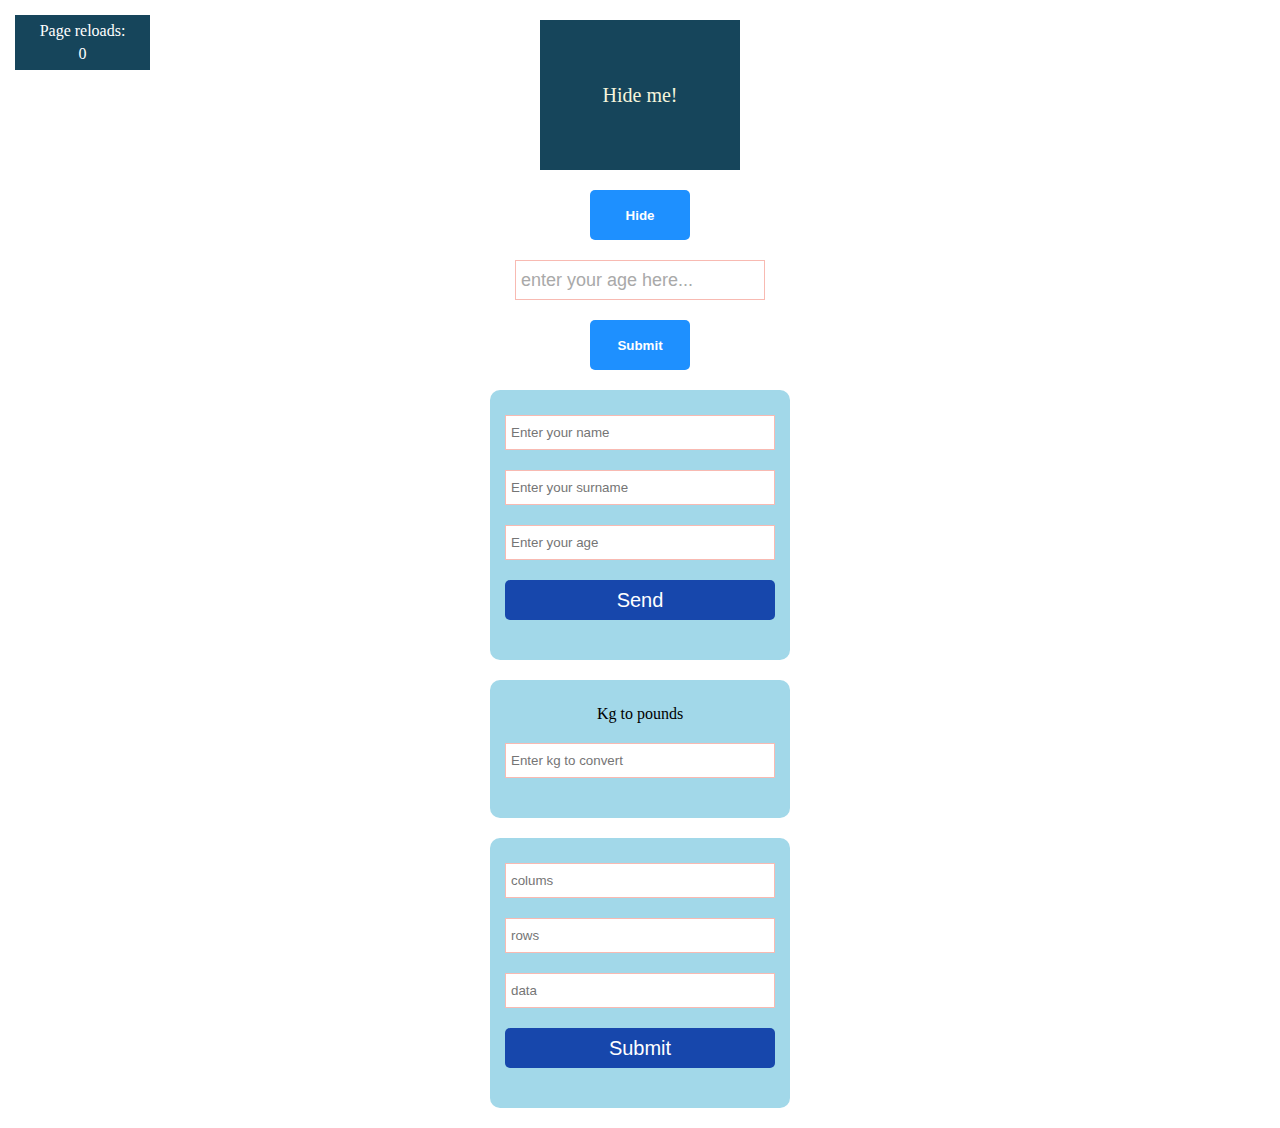
<file: hw-10/index.html>
<!doctype html>
<html lang="en">
<head>
    <meta charset="UTF-8">
    <meta name="viewport" content="width=device-width, user-scalable=no, initial-scale=1.0, maximum-scale=1.0, minimum-scale=1.0">
    <meta http-equiv="X-UA-Compatible" content="ie=edge">
    <title>Home work 10</title>
  <link rel="stylesheet" href="css/main.css">
</head>
<body>

<div id="text">Hide me!</div>
<button class="btn" onclick="hideText()">Hide</button>

<input id="ageField" type="text" placeholder="enter your age here...">
<button class="btn" onclick="submitAge()">Submit</button>

<form class="form1" name="form1">
  <input type="text" name="name" placeholder="Enter your name">
  <input type="text" name="surname" placeholder="Enter your surname">
  <input type="number" name="age" placeholder="Enter your age">
  <button>Send</button>
</form>

<div class="reloadsCounter">
    <p>Page reloads:</p>
    <p id="counter"></p>
</div>

<form class="form2" name="form2">
    <p>Kg to pounds</p>
    <input type="number" name="kg" placeholder="Enter kg to convert">
    <p class="equals"></p>
</form>

<form class="form3" name="form3">
    <input type="number" name="horizontal" placeholder="colums">
    <input type="number" name="vertical" placeholder="rows">
    <input type="text" name="data" placeholder="data">
    <button>Submit</button>
</form>

<script src="js/main.js"></script>
</body>
</html>
</file>
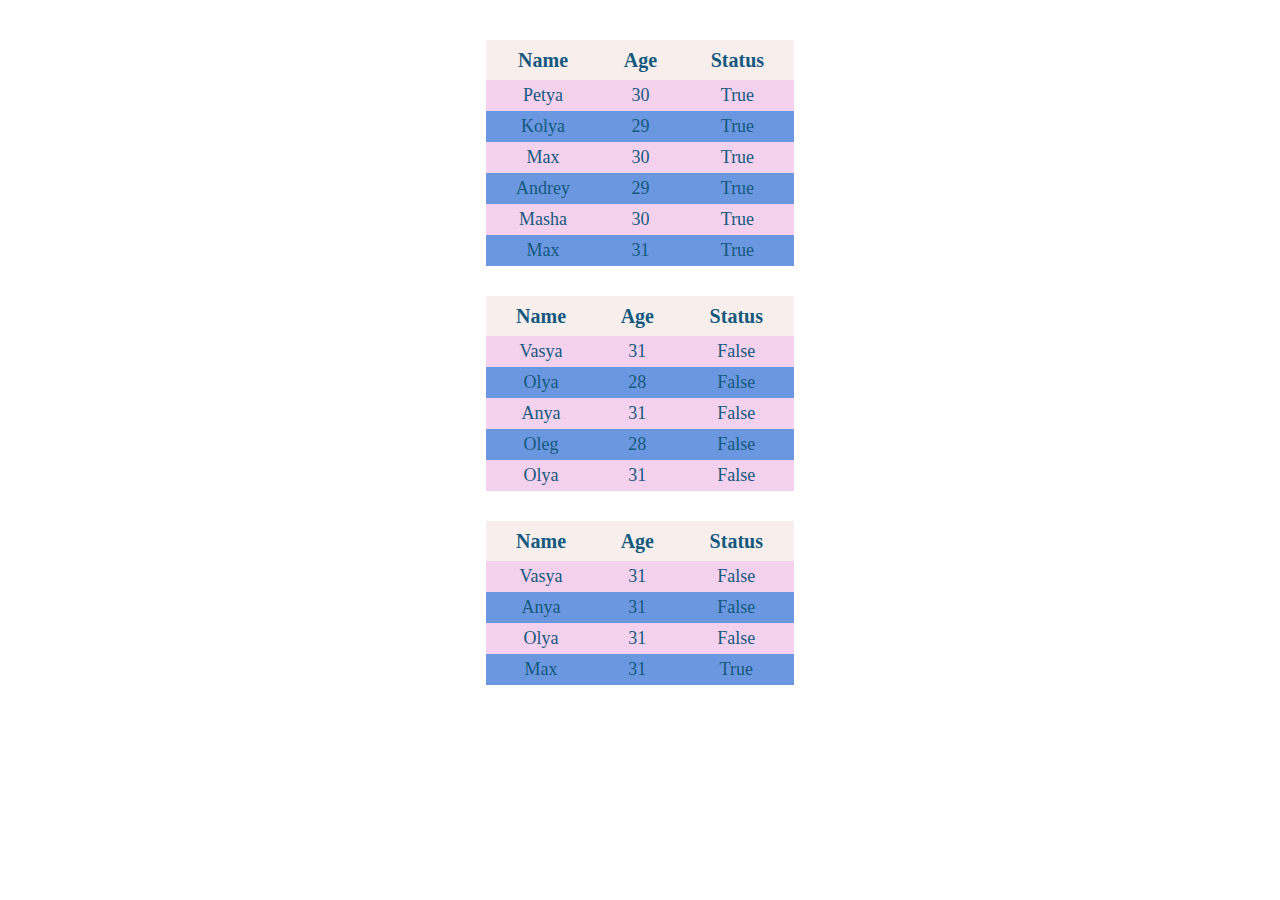
<file: hw-3/index.html>
<!doctype html>
<html lang="en">
<head>
    <meta charset="UTF-8">
    <meta name="viewport" content="width=device-width, user-scalable=no, initial-scale=1.0, maximum-scale=1.0, minimum-scale=1.0">
    <meta http-equiv="X-UA-Compatible" content="ie=edge">
    <title>Document</title>
    <link rel="stylesheet" href="main.css">
</head>
<body>


<script src="main.js"></script>
</body>
</html>
</file>
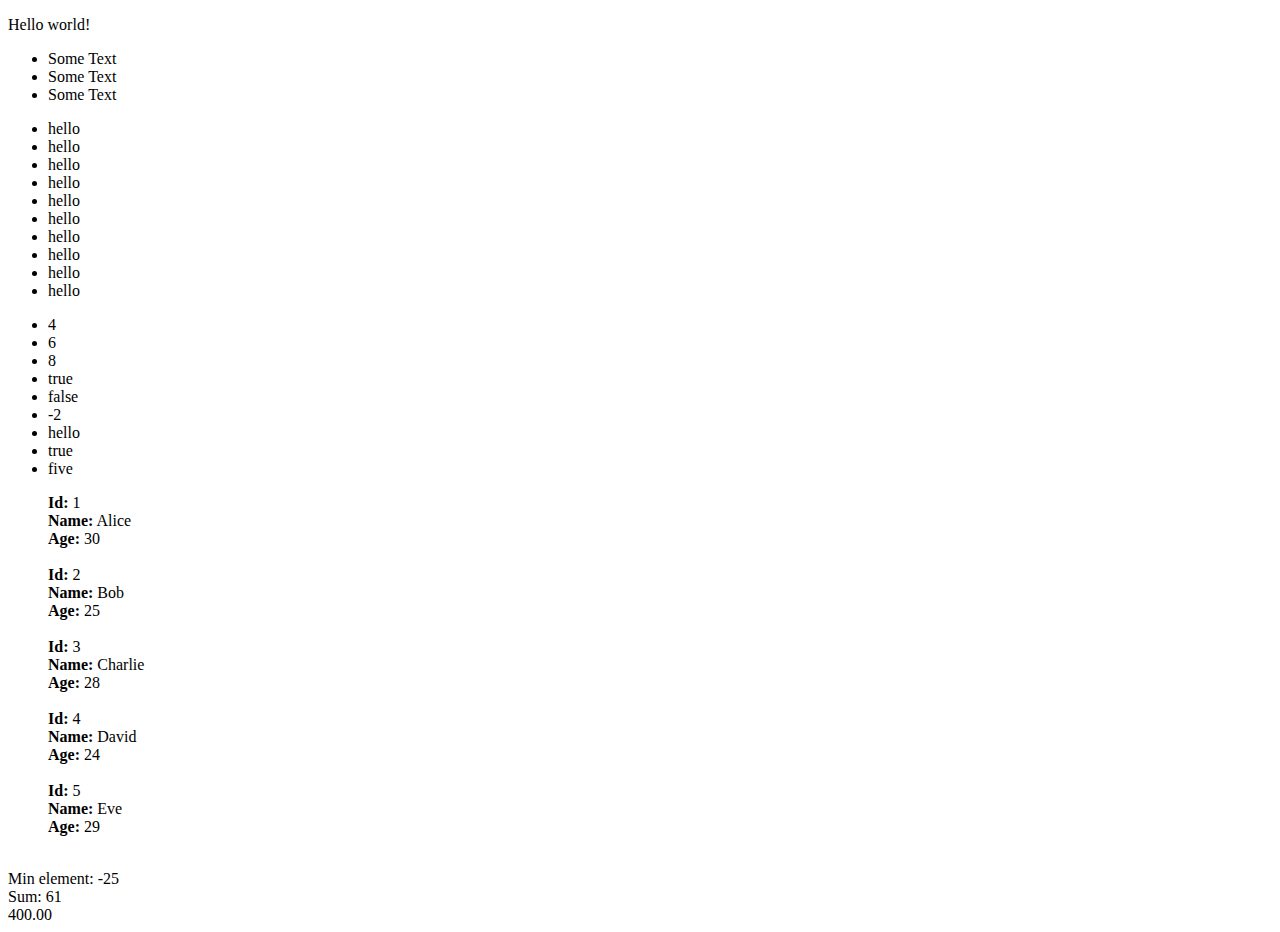
<file: hw-4/index.html>
<!doctype html>
<html lang="en">
<head>
    <meta charset="UTF-8">
    <meta name="viewport" content="width=device-width, user-scalable=no, initial-scale=1.0, maximum-scale=1.0, minimum-scale=1.0">
    <meta http-equiv="X-UA-Compatible" content="ie=edge">
    <title>HW-4</title>
</head>
<body>

<script src="main.js"></script>
</body>
</html>
</file>
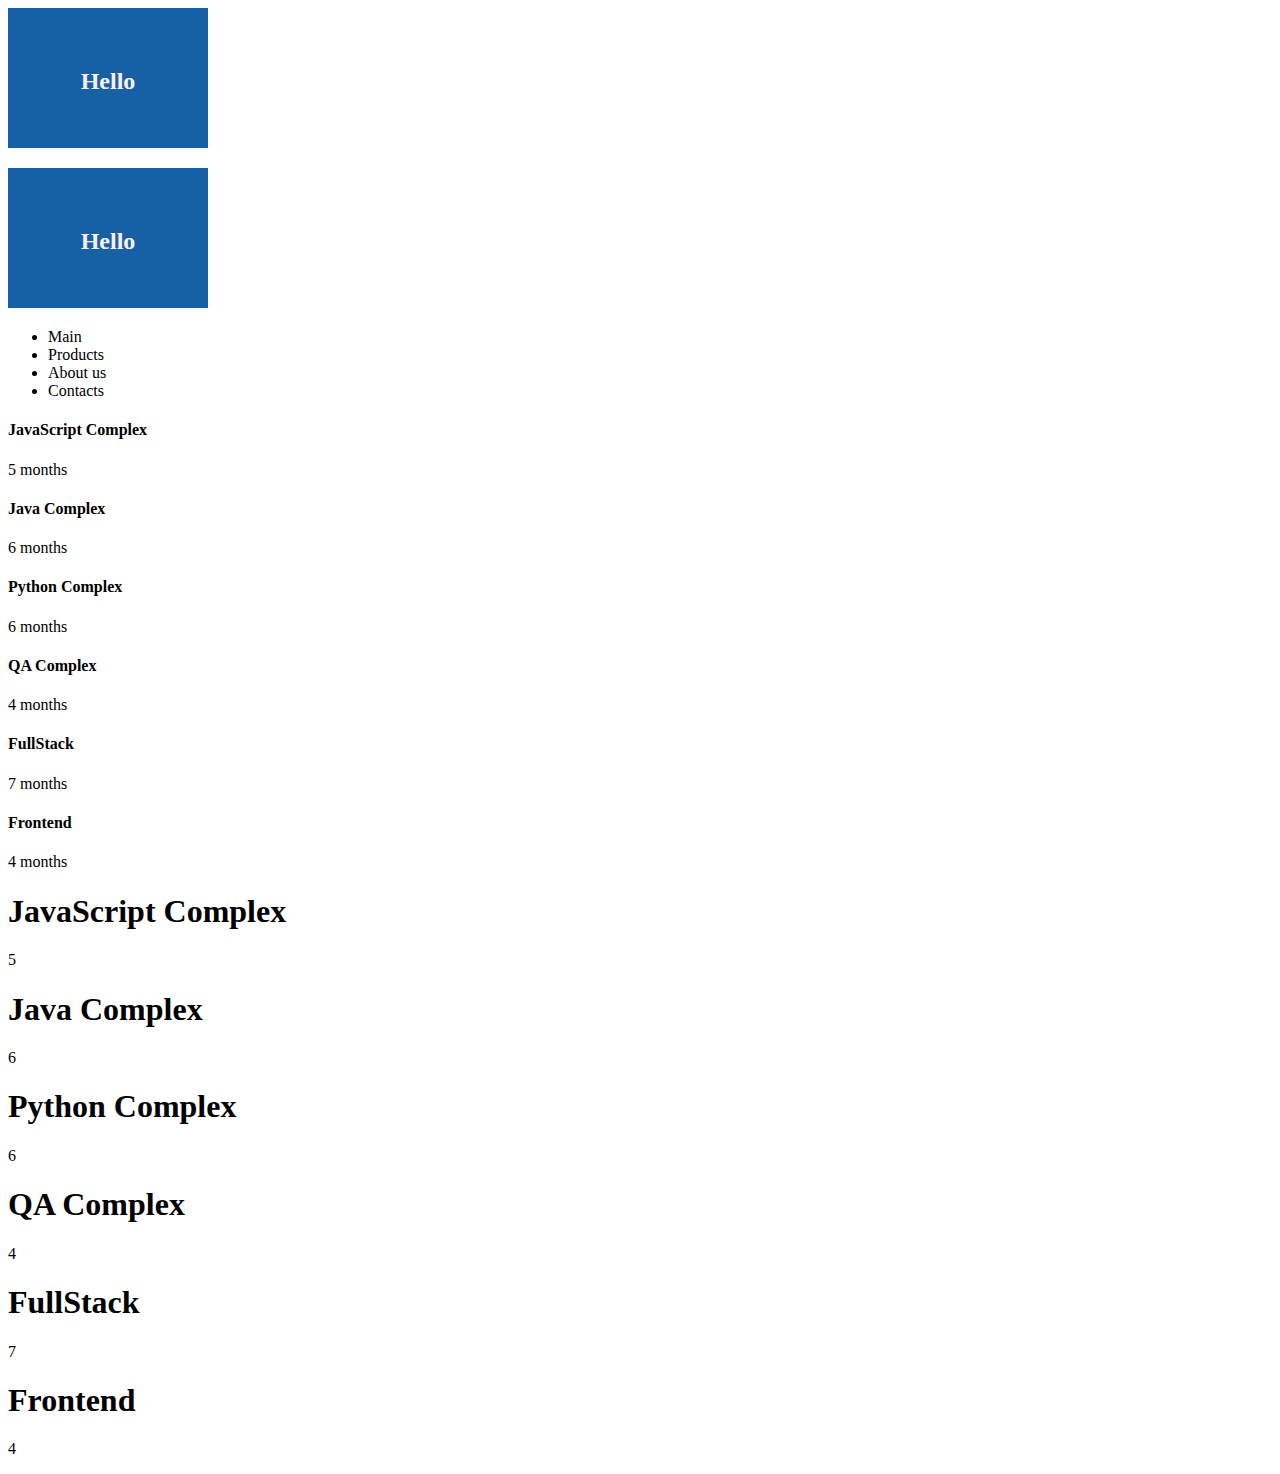
<file: hw-9/index.html>
<!DOCTYPE html>
<html lang="en">
<head>
    <meta charset="UTF-8">
    <title>HomeWork 9</title>
    <style>
        .myStyle{
            width: 200px;
            height: 100px;
            color: #f8efed;
            background-color: #1860a6;
            text-align: center;
            padding-top: 40px;
            margin-bottom: 20px;
        }
    </style>
</head>
<body>
<script src="js/main.js"></script>
</body>
</html>
</file>
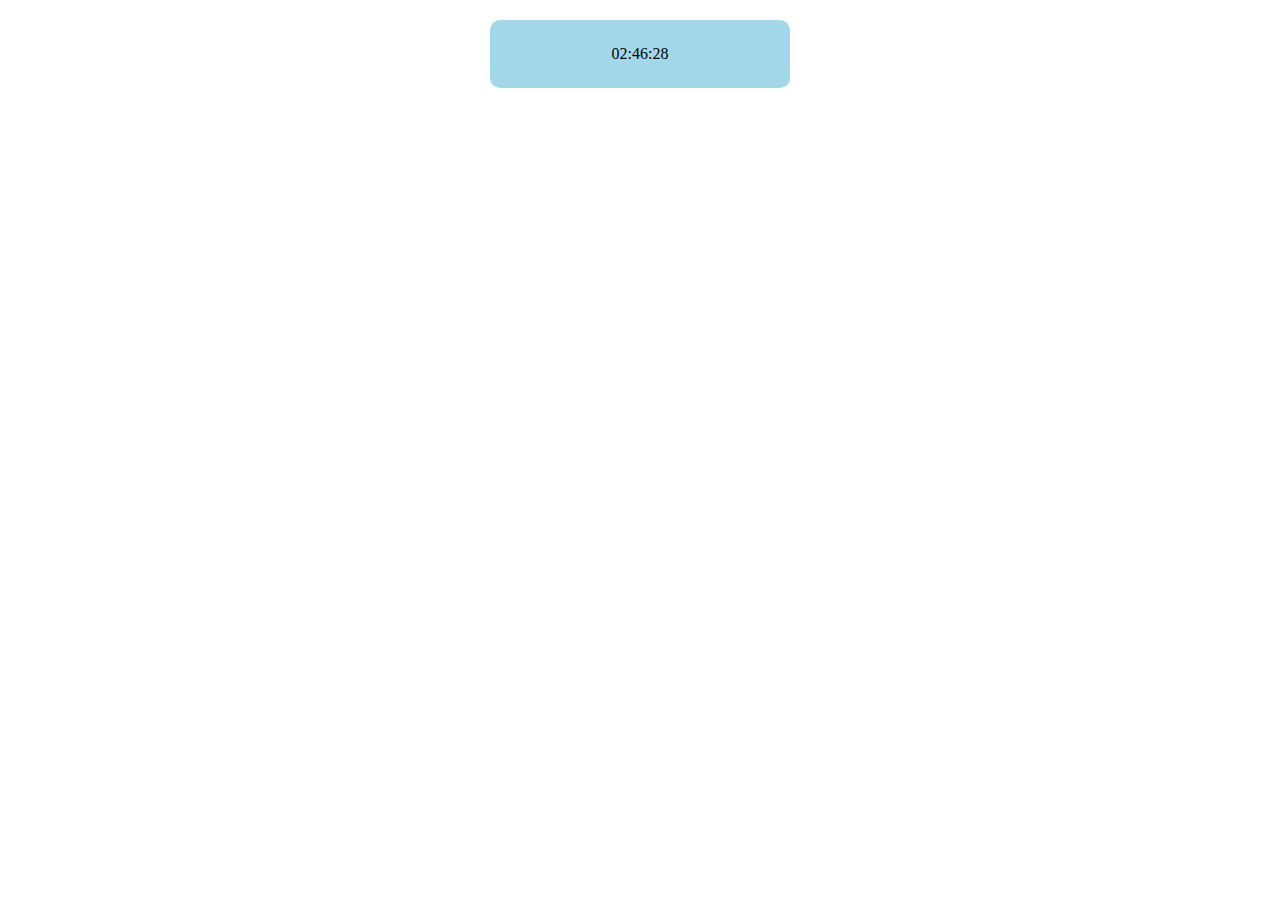
<file: hw-10/sessions.html>
<!DOCTYPE html>
<html lang="en">
<head>
    <meta charset="UTF-8">
    <title>Log Sessions</title>
  <link rel="stylesheet" href="css/main.css">
</head>
<body>

<div class="sessionList">

</div>

<script>
    document.addEventListener('DOMContentLoaded', ()=>{
        let sessionsList = JSON.parse(localStorage.getItem('sessions')) || [];
        sessionsList.forEach(item => {
            document.querySelector('.sessionList').innerHTML += `
                    <p>${item}</p>
            `;
        })
    })
</script>
</body>
</html>
</file>
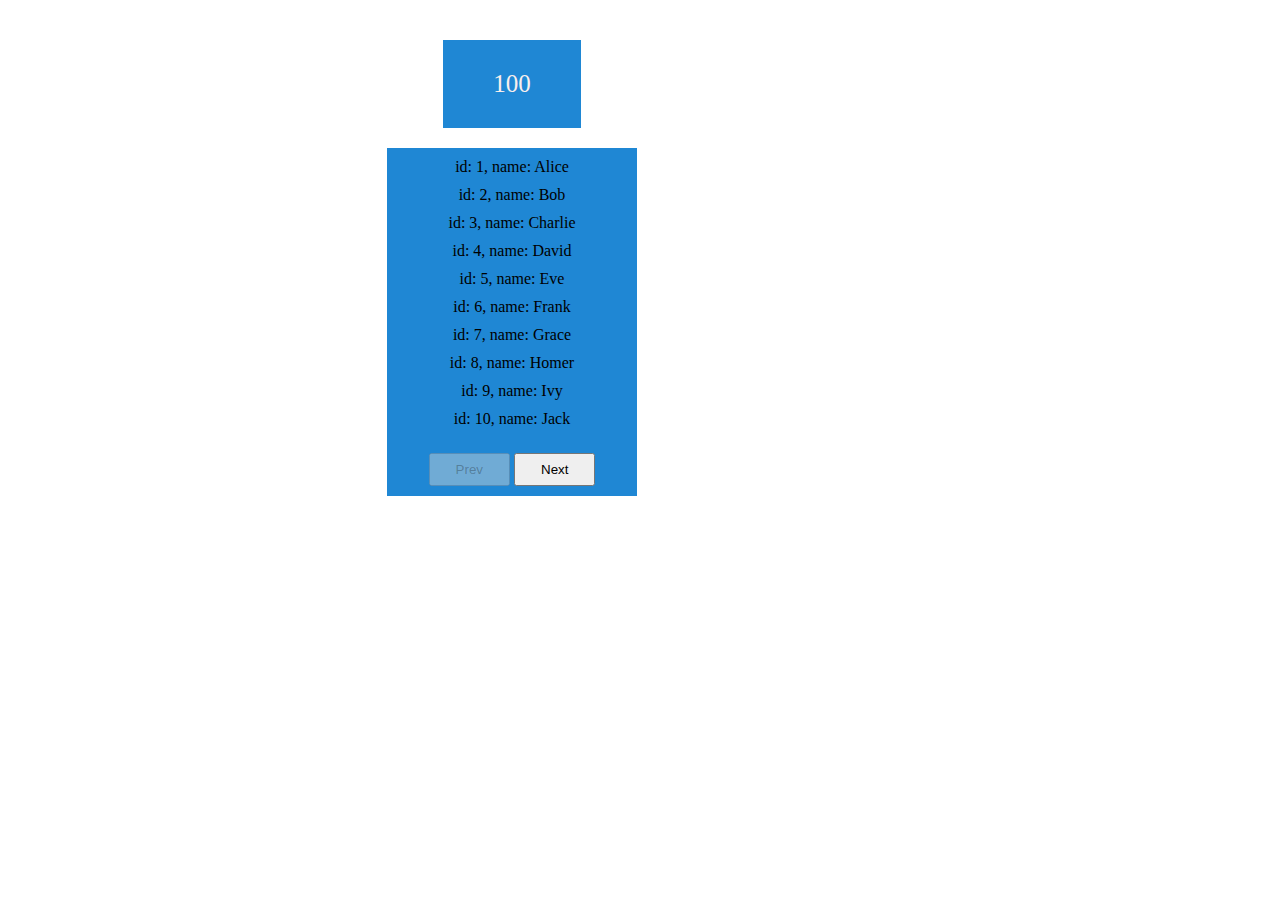
<file: hw-10/taskWithStars1.html>
<!DOCTYPE html>
<html lang="en">
<head>
    <meta charset="UTF-8">
    <title>Title</title>
  <style>
    *{
      margin: 0;
      padding: 0;
      box-sizing: border-box;
    }
    body{
      padding-top: 40px;
      width: 80vw;
      display: flex;
      flex-direction: column;
      justify-content: center;
      align-items: center;
      gap: 20px;
    }
    .uah{
      background-color: #1f87d4;
      padding: 30px 50px;
      display: flex;
      justify-content: center;
      align-items: center;
      color: #f8efed;
      font-size: 25px;
    }
    .array-list{
      padding: 10px;
      background-color: #1f87d4;
      width: 250px;
      /*height: 300px;*/
      display: flex;
      flex-direction: column;
      justify-content: center;
      align-items: center;
      gap: 10px;
    }
    .array-list div:last-of-type{
      margin-top: 15px;
    }
    .array-list button{
      padding: 7px 25px;
    }
  </style>
</head>
<body>
<div class="uah">
  <p class="nominal">100</p>
</div>
<div class="array-list">

  <div>
    <button id="prev" onclick="showPrev()">Prev</button>
    <button id="next" onclick="showNext()">Next</button>
  </div>
</div>
<script src="js/additional.js"></script>
</body>
</html>
</file>
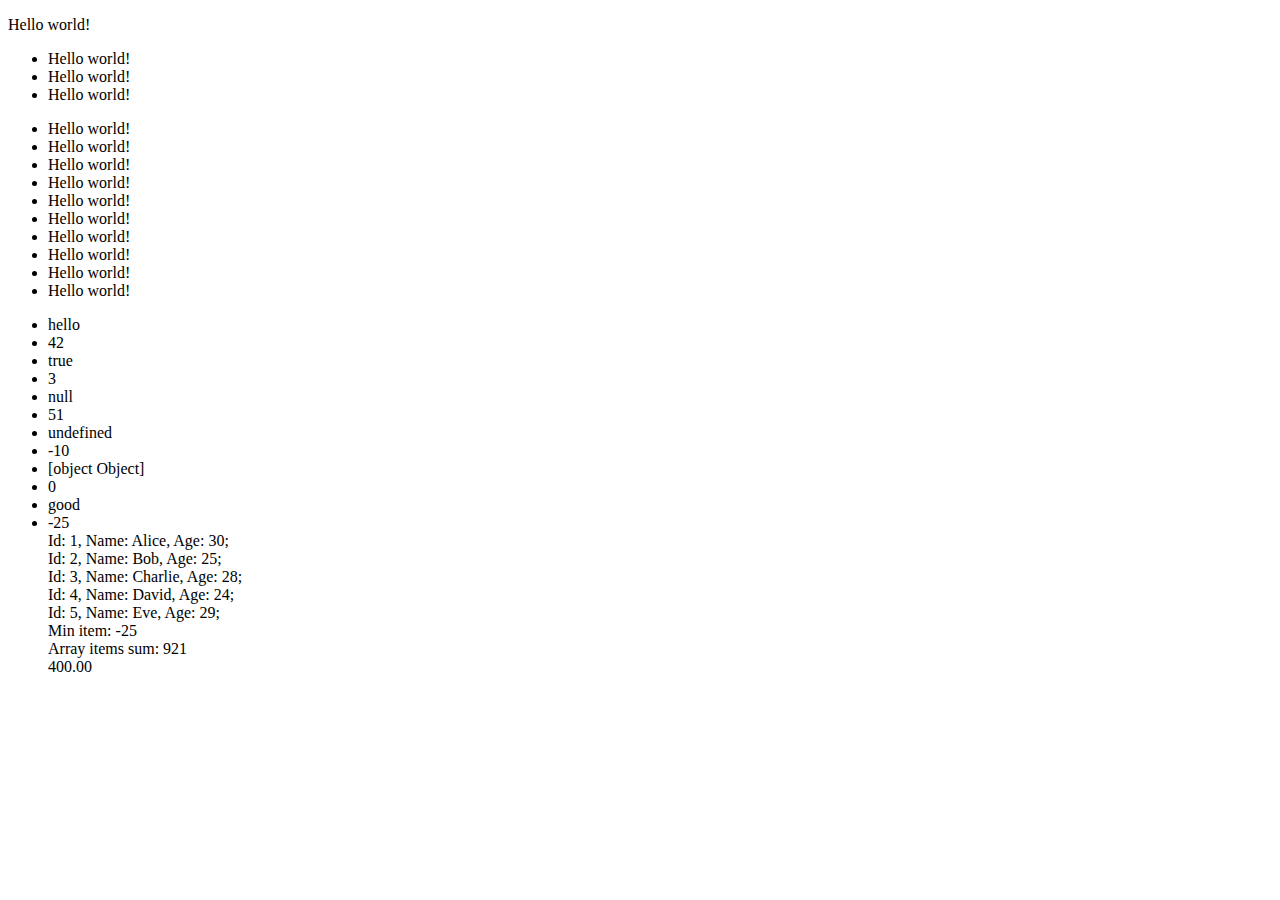
<file: hw-5/main.html>
<!doctype html>
<html lang="en">
<head>
    <meta charset="UTF-8">
    <meta name="viewport" content="width=device-width, user-scalable=no, initial-scale=1.0, maximum-scale=1.0, minimum-scale=1.0">
    <meta http-equiv="X-UA-Compatible" content="ie=edge">
    <title>Home work 5</title>
</head>
<body>

<script src="js/main.js"></script>
</body>
</html>
</file>
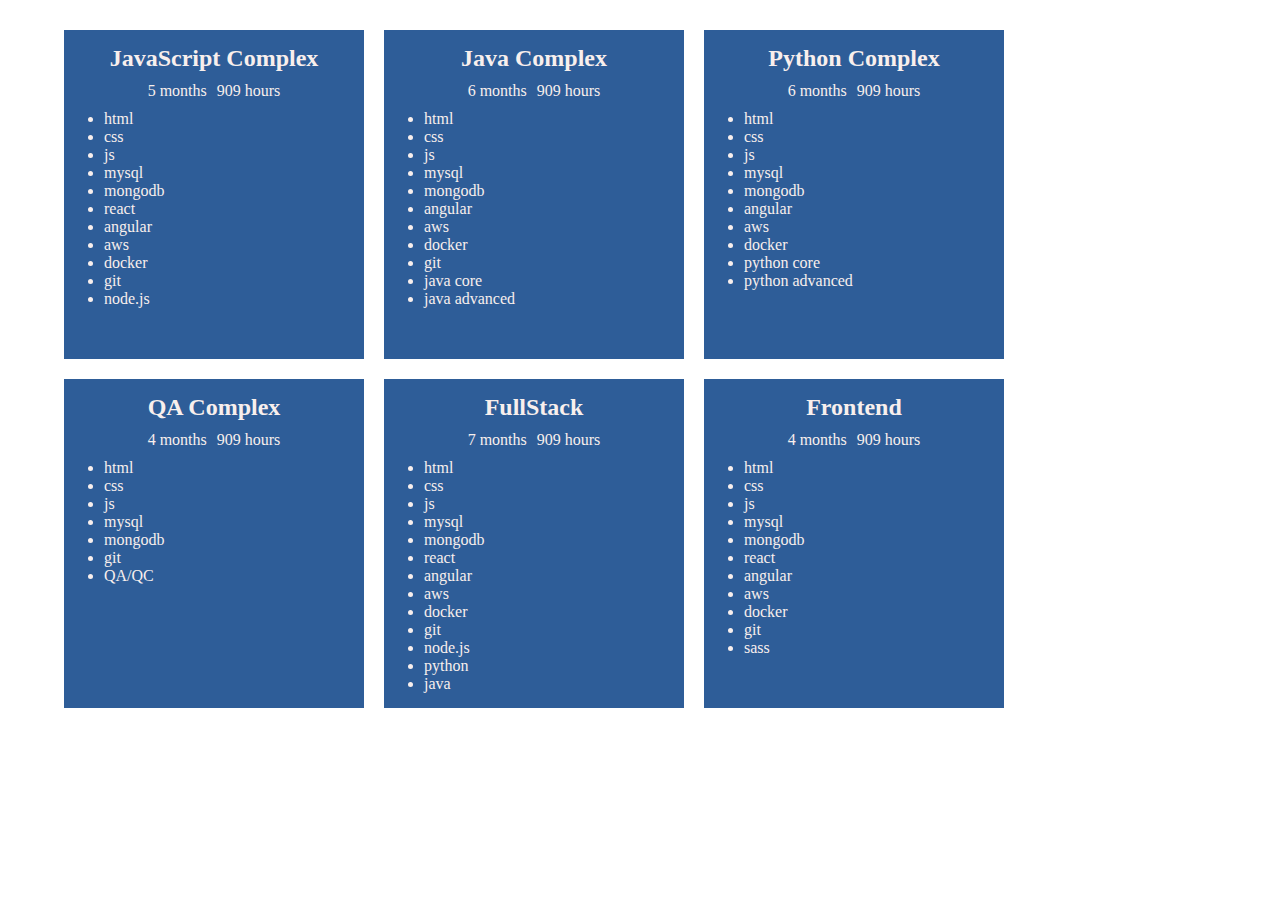
<file: hw-9/additional.html>
<!doctype html>
<html lang="en">
<head>
    <meta charset="UTF-8">
    <meta name="viewport" content="width=device-width, user-scalable=no, initial-scale=1.0, maximum-scale=1.0, minimum-scale=1.0">
    <meta http-equiv="X-UA-Compatible" content="ie=edge">
    <title>Additional task</title>
  <link rel="stylesheet" href="css/t9.css">
</head>
<body>

<script src = "js/js-additional.js"></script>
</body>
</html>
</file>
<file: hw-10/css/main.css>
*{
    margin: 0;
    padding: 0;
    box-sizing: border-box;
}

body{
    margin: 0 auto;
    padding: 20px 0;
    display: flex;
    justify-content: center;
    align-items: center;
    flex-direction: column;
    gap: 20px;
    position: relative;
}

#text{
    width: 200px;
    height: 150px;
    background-color: #16455b;
    color: beige;
    text-align: center;
    padding: 10px 10px;
    display: flex;
    justify-content: center;
    align-items: center;
    font-size: 20px;
}

.btn{
    width: 100px;
    height: 50px;
    background-color: dodgerblue;
    color: #ffffff;
    border: none;
    border-radius: 5px;
    cursor: pointer;
    font-weight: bold;
}

#ageField{
    width: 250px;
    height: 40px;
    padding-left: 5px;
    font-size: 18px;
    color: darkgray;
    -moz-appearance: textfield;
    -webkit-appearance: none;
}
#ageField:focus{
    outline: none;
}

#ageField::placeholder{
    font-size: 18px;
    color: darkgray;
}

.form1, .form2{
    padding-top: 25px;
    width: 300px;
    height: 270px;
    display: flex;
    flex-direction: column;
    justify-content: flex-start;
    align-items: center;
    background-color: #a2d8e9;
    gap: 20px;
    border-radius: 10px;
}

input[type=text], input[type=number]{
    width: 90%;
    height: 35px;
    padding-left: 5px;
    border: 1px solid #f8bab2;
}

.form1 input[type=text]:focus, input[type=number]:focus{
    outline: none;
}

.form1>button, .form3>button{
    width: 90%;
    height: 40px;
    border: none;
    background-color: #1747ac;
    color: white;
    font-size: 20px;
    cursor: pointer;
    border-radius: 5px;
}

.form1>button:hover{
    background-color: #1f87d4;
    font-size: 22px;
}

.entred-data{
    width: 300px;
    height: 200px;
    background-color: #156890;
    border: 1px solid #a3ffeb;
    border-radius: 10px;
    display: flex;
    flex-direction: column;
    justify-content: center;
    align-items: center;
    gap: 10px;
    color: #f8efed;
    font-size: 18px;
}

.reloadsCounter{
    width: 135px;
    height: 55px;
    background-color: #16455b;
    position: absolute;
    top: 15px;
    left: 15px;
    display: flex;
    flex-direction: column;
    justify-content: center;
    align-items: center;
    gap: 5px;
    color: white;
}

.sessionList{
    padding: 25px 0;
    width: 300px;
    /*height: 270px;*/
    display: flex;
    flex-direction: column;
    justify-content: flex-start;
    align-items: center;
    background-color: #a2d8e9;
    gap: 20px;
    border-radius: 10px;
}

.form2{
    height: unset;
    padding-bottom: 20px;
}

.form3{
    padding-top: 25px;
    width: 300px;
    height: 270px;
    display: flex;
    flex-direction: column;
    justify-content: flex-start;
    align-items: center;
    background-color: #a2d8e9;
    gap: 20px;
    border-radius: 10px;
}

.table1{
    border: 1px solid #f8bab2;
    border-collapse: collapse;
}

.table1 th{
    background-color: #4CAF50;
    color: white;
    padding: 12px;
    text-align: center;
    border: 1px solid #ddd;
}

.table1 td{
    border: 1px solid #ddd;
    padding: 12px;
    text-align: left;
}

.table1 tr:nth-child(even) {
    background-color: #f2f2f2;
}
</file>
<file: hw-3/main.css>
*{
    margin: 0;
    padding: 0;
    box-sizing: border-box;
}

body{
    width: 80%;
    margin: 40px auto;
    display: flex;
    justify-content: center;
    align-items: center;
    flex-wrap: wrap;
    gap: 20px;
}

.first-task{
    width: 70px;
    height: 50px;
    background-color: black;
    margin: 5px;
}

.second-task{
    width: 70px;
    height: 50px;
    background-color: brown;
    margin: 5px;
    display: flex;
    justify-content: center;
    align-items: center;
}

.second-task>span{
    color: bisque;
    font-size: 20px;
}

li{
    font-size: 20px;
}

.product-card{
    width: 250px;
    height: 320px;
    background-color: white;
    border: 1px solid black;
    border-radius: 5px;
    padding: 20px;
    display: flex;
    flex-direction: column;
    justify-content: center;
    align-items: center;
    text-align: center;
    gap: 20px;
}

.product-card>h3::first-letter{
    text-transform: uppercase;
}

.product-card>img{
    width: 90%;
    height: 80%;
}

.product-card>span{
    font-size: 20px;
}

.lists{
    width: 100%;
    display: flex;
    justify-content: center;
    flex-direction: column;
    align-items: center;
    gap: 30px;
}

.lists table{
    width: 30%;
    border-collapse: collapse;
    color: #14597e;
}

.lists table th,td{
    text-align: center;
    padding: 5px 10px;
}

.lists table th{
    height: 40px;
    background: #f8efed;
}

.lists table th{
    font-size: 20px;
}

.lists table tr{
    font-size: 18px;
}

.lists table td::first-letter{
    text-transform: uppercase;
}

.lists table tr:nth-child(even){
    background: #f4d1ed;
}

.lists table tr:nth-child(odd){
    background: #6b97e1;
}
</file>
<file: hw-9/css/t9.css>
*{
    margin: 0;
    padding: 0;
    box-sizing: border-box;
}

body{
    padding-top: 30px;
    margin: 0 auto;
    width: 90vw;
    display: flex;
    justify-content: flex-start;
    align-items: flex-start;
    flex-wrap: wrap;
    gap: 20px;
}

.card{
    width: 300px;
    background-color: rgb(46, 93, 152);
    color: #f8efed;
    padding: 15px 40px;
    display: flex;
    flex-direction: column;
    justify-content: flex-start;
    align-items: center;
    gap: 10px;
}
</file>
